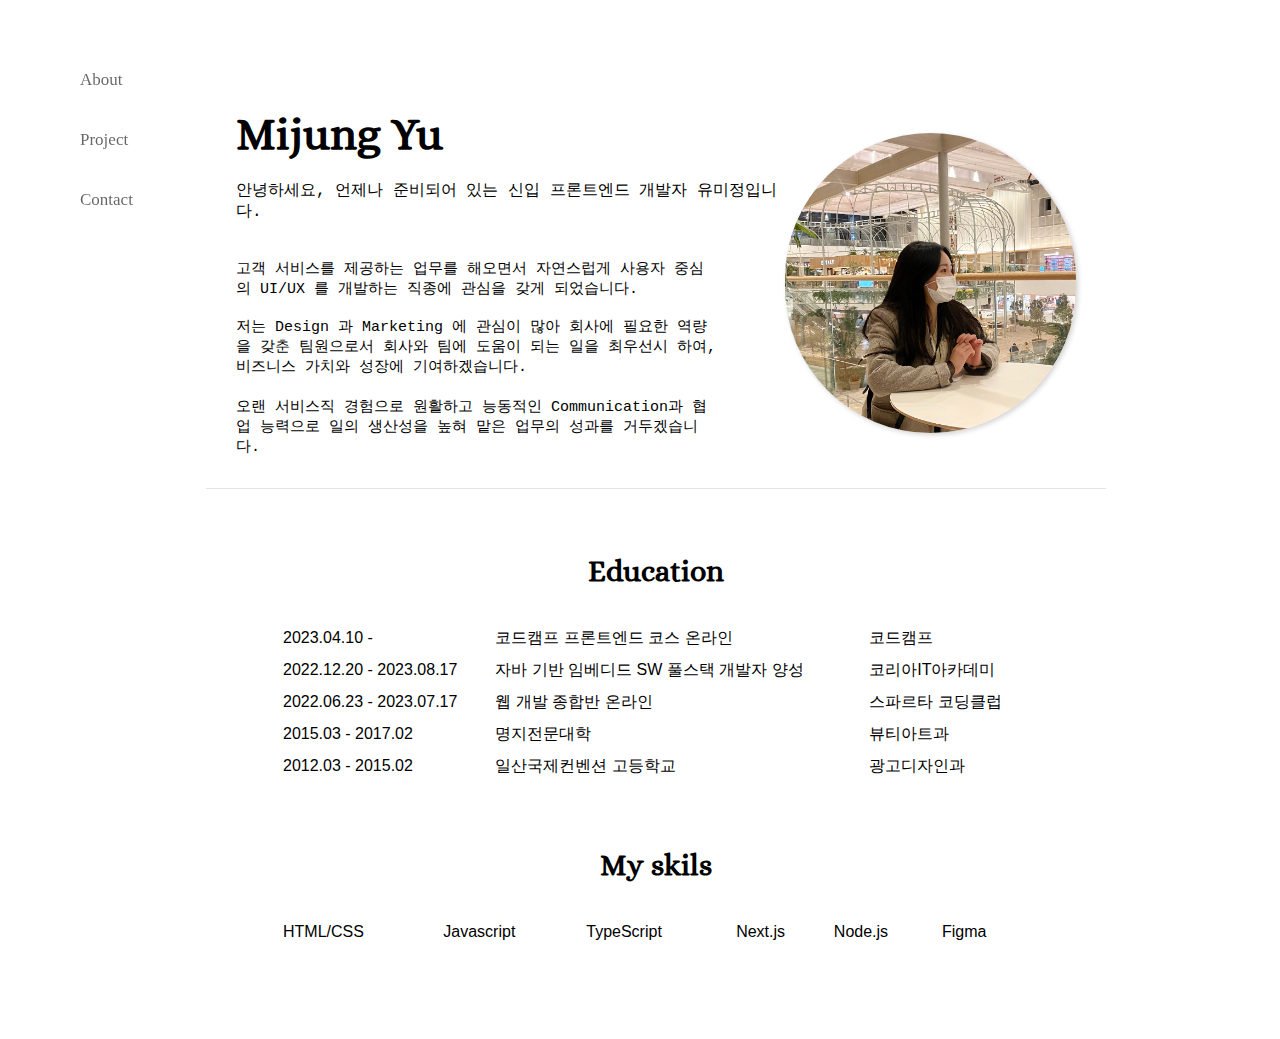
<file: pages/about.html>
<!DOCTYPE html>
<html lang="ko">
<head>
    <meta charset="UTF-8">
    <link rel="stylesheet" href="../styles/common.css">
    <link rel="stylesheet" href="../styles/about.css">
    <title>유미정 입니다.</title>
</head>
<body>
<div class="wrapper">
    <nav>
        <ul class="menu">
            <li><a href="./about.html">About</a></li>
            <li><a href="./project.html">Project</a></li>
            <li><a href="./concat.html">Contact</a></li>
        </ul>
    </nav>
    <div class="container">
        <div class="profile">
            <div class="pofile-content">
                <h1>Mijung Yu</h1>     
                <h4>안녕하세요, 언제나 준비되어 있는 신입 프론트엔드 개발자 유미정입니다.</h4><br>
                <p>고객 서비스를 제공하는 업무를 해오면서 자연스럽게 사용자 중심의 UI/UX 를 개발하는 직종에 관심을 갖게 되었습니다.</p><br>
                <p>저는 Design 과 Marketing 에 관심이 많아 회사에 필요한 역량을 갖춘 팀원으로서 회사와 팀에 도움이 되는 일을 최우선시 하여, 비즈니스 가치와 성장에 기여하겠습니다.<br><br>
                    오랜 서비스직 경험으로 원활하고 능동적인 Communication과 협업 능력으로 일의 생산성을 높혀 맡은 업무의 성과를 거두겠습니다.                    
                </p>
            </div>
            <div class="profile-img"></div>
        </div>
        <div class="profile">
            <div class="pofile-content">     
                <div class="table-responsive">
                    <table class="table">
                        <thead>
                          <tr>
                            <th colspan="3" scope="col" >Education</th>
                          </tr>
                        </thead>
                        <tbody>
                          <tr>
                            <td>2023.04.10 - </td>
                            <td>코드캠프 프론트엔드 코스 온라인</td>
                            <td>코드캠프</td>
                          </tr>
                          <tr>
                            <td>2022.12.20 - 2023.08.17</td>
                            <td>자바 기반 임베디드 SW 풀스택 개발자 양성</td>
                            <td>코리아IT아카데미</td>
                          </tr>
                          <tr>
                            <td>2022.06.23 - 2023.07.17</td>
                            <td>웹 개발 종합반 온라인</td>
                            <td>스파르타 코딩클럽</td>
                          </tr>
                          <tr>
                            <td>2015.03 - 2017.02</td>
                            <td>명지전문대학</td>
                            <td>뷰티아트과</td>
                          </tr>
                          <tr>
                            <td>2012.03 - 2015.02</td>
                            <td>일산국제컨벤션 고등학교</td>
                            <td>광고디자인과</td>
                          </tr>
                    </table>
                </div>
                <div class="table-responsive">
                    <table class="table">
                        <thead>
                          <tr>
                            <th colspan="6" scope="col" >My skils</th>
                          </tr>
                        </thead>
                        <tbody>
                          <tr>
                            <td>HTML/CSS</td>
                            <td>Javascript</td>
                            <td>TypeScript</td>
                            <td>Next.js</td>
                            <td>Node.js</td>
                            <td>Figma</td>
                          </tr>
                    </table>
                    
                </div>
            </div>
        </div>
    </div>
</div>
<!-- script-->
    <script src="https://cdn.jsdelivr.net/npm/bootstrap@5.3.1/dist/js/bootstrap.bundle.min.js" integrity="sha384-HwwvtgBNo3bZJJLYd8oVXjrBZt8cqVSpeBNS5n7C8IVInixGAoxmnlMuBnhbgrkm" crossorigin="anonymous"></script>
    <script src="../js/pageMove.js"></script>
</body>
</html>
</file>
<file: styles/common.css>
* {
    margin: 0;
    padding: 0;
    box-sizing: border-box;
}

body {
  width: 100vw;
  height: 100vh;
  min-width: 545px;
  
  /* background: linear-gradient(
      20deg,
      #8395FF,
      rgba(255, 0, 0, 0) 70.71%
      ),
      linear-gradient(150deg, rgba(247, 255, 92, 0.3), rgba(0, 255, 0, 0) 70.71%),
      linear-gradient(330deg, #FF5FFF, rgba(0, 0, 255, 0) 70.71%); */
  }

a{
  text-decoration: none;
  color: rgba(0,0,0,0.8);
}

nav {
  display: flex;
  flex-direction: column;
  opacity: 0;
  transform: translateX(-5.0rem);
  transition: transform 0.8s, opacity 0.8s, transform 0.8s;
  /* 페이지에 항상 고정 */
  position: fixed;
  z-index: 1000; 
}

nav.show {
  opacity: 1;
  transform: translateX(10px);
}

.wrapper {
  padding: 30px;
}

.menu {
  list-style: none;
}

.menu li {
  width: 50px;
  height: 60px;    
}
.menu li:hover {
  font-weight: bold;
}

.menu a {
  font-size: 17px;
  text-decoration: none;
  color: rgba(0,0,0,0.6);
  border-radius: 6px;
}

.container {
  width: 900px;
  height: auto;
  margin: 0.5rem 10% auto auto; 
  opacity: 0;
  transform: translateX(350px);
  transition: transform 0.6s, opacity 0.6s, transform 0.6s;
}
.container.show {
  opacity: 1;
  transform: translateX(10px);
}

/* 두근두근 애니메이션 */
@keyframes heartbeat {
  0%, 100% {
    transform: scale(1);
  }
  50% {
    transform: scale(1.1);
  }
}


/* 기본 스타일 */
/* .some-element {
  width: 100px;
  height: 100px;
  background-color: blue;
} */

/* 화면 너비가 600px 이하일 때의 스타일 조정
@media (max-width: 540px) {
  .some-element {
      width: 50px;
      height: 50px;
      background-color: red;
  }
} */

@media (min-width: 600px) {
  body {
      padding: 40px;
  }
  
}
</file>
<file: styles/about.css>
@import url('https://fonts.googleapis.com/css2?family=Alice&family=Noto+Serif+KR&family=Sawarabi+Mincho&display=swap');

h1 {
    font-size: 45px;
    font-family: 'Alice', serif;
    margin-bottom: 20px;
}

h4 {
    font-weight: 500;
    font-size: 16px;
    font-family: 'Nanum Gothic Coding', monospace;
    margin-bottom: 20px;
}

p {
    width: 480px;
    font-size: 15px;
    font-weight: 340;
    line-height: 20px;
    font-family: 'Nanum Gothic Coding', monospace;
}

table {
    width: 750px;
}

tbody {
    font-family: 'IBM Plex Sans KR', sans-serif;
    font-weight: 300;
}

th {
    font-family: 'Alice', serif;
    font-size: 30px;
    height: 100px;
}

tr {
    height: 30px;
}

.profile {
    display: flex;
    justify-content: space-around;
    align-items: center;   
    padding: 30px;
}

.profile:first-child {
    border-bottom: 1px solid rgba(0,0,0,0.1);
}
.profile-content {
    width: 300px;
    height: 200px;
}

.profile-img {
    width: 300px;
    height: 300px;
    border-radius: 200px;
    box-shadow: 2px 2px 5px lightgray;
    background-image: url('../images/profile-image.JPG');
    background-position: center;
    background-size: cover;
}

.table-responsive {
    margin: 0px 0px 30px;
}
</file>
